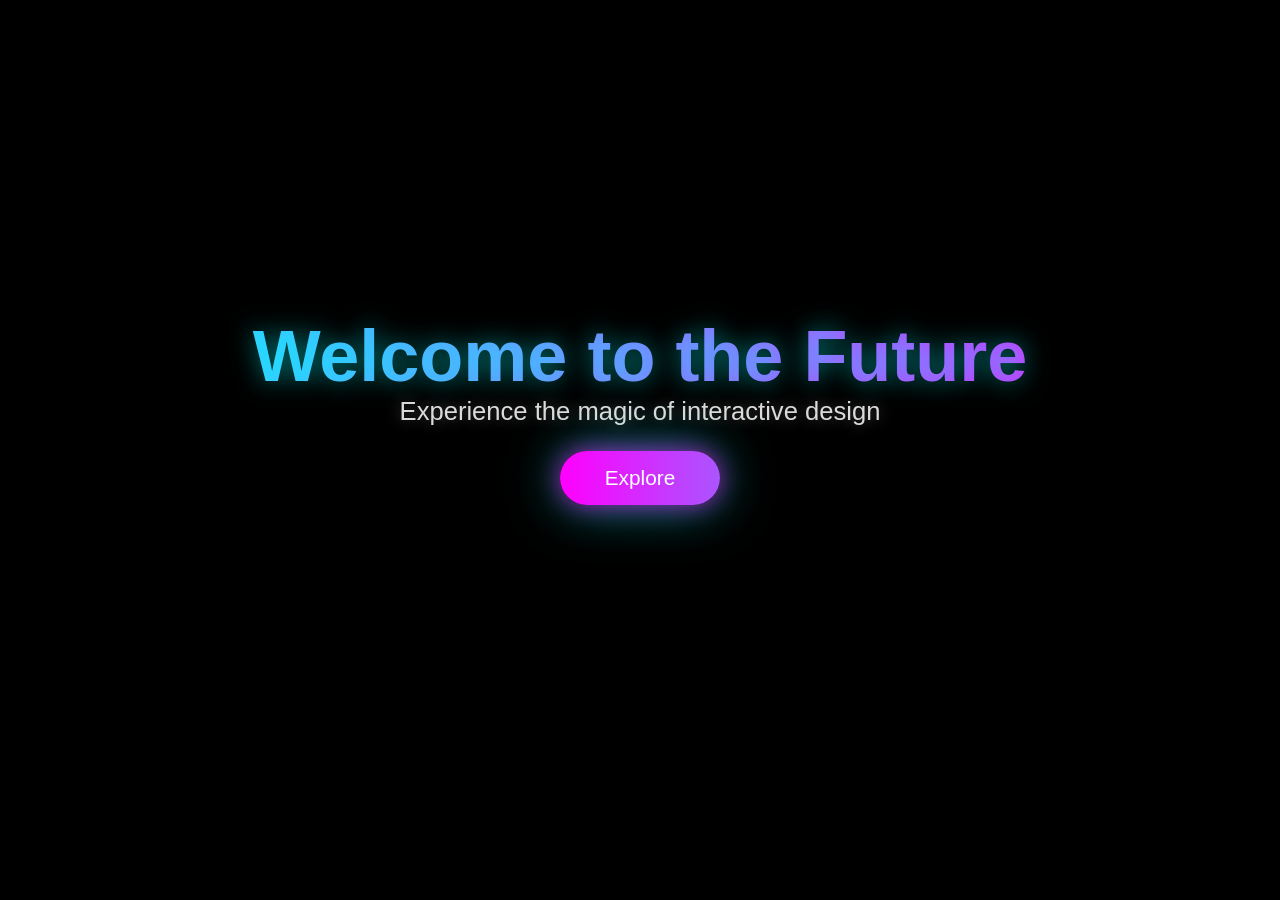
<file: AI Website/main.html>
<!DOCTYPE html>
<html lang="en">
<head>
    <meta charset="UTF-8">
    <meta name="viewport" content="width=device-width, initial-scale=1.0">
    <title>Mind-Blowing Website</title>
    <link rel="stylesheet" href="style.css">
</head>
<body>
<canvas id="bg"></canvas>
<div class="content">
    <h1>Welcome to the Future</h1>
    <p>Experience the magic of interactive design</p>
    <button id="exploreBtn">Explore</button>
</div>
<script src="script.js"></script>
</body>
</html>
</file>
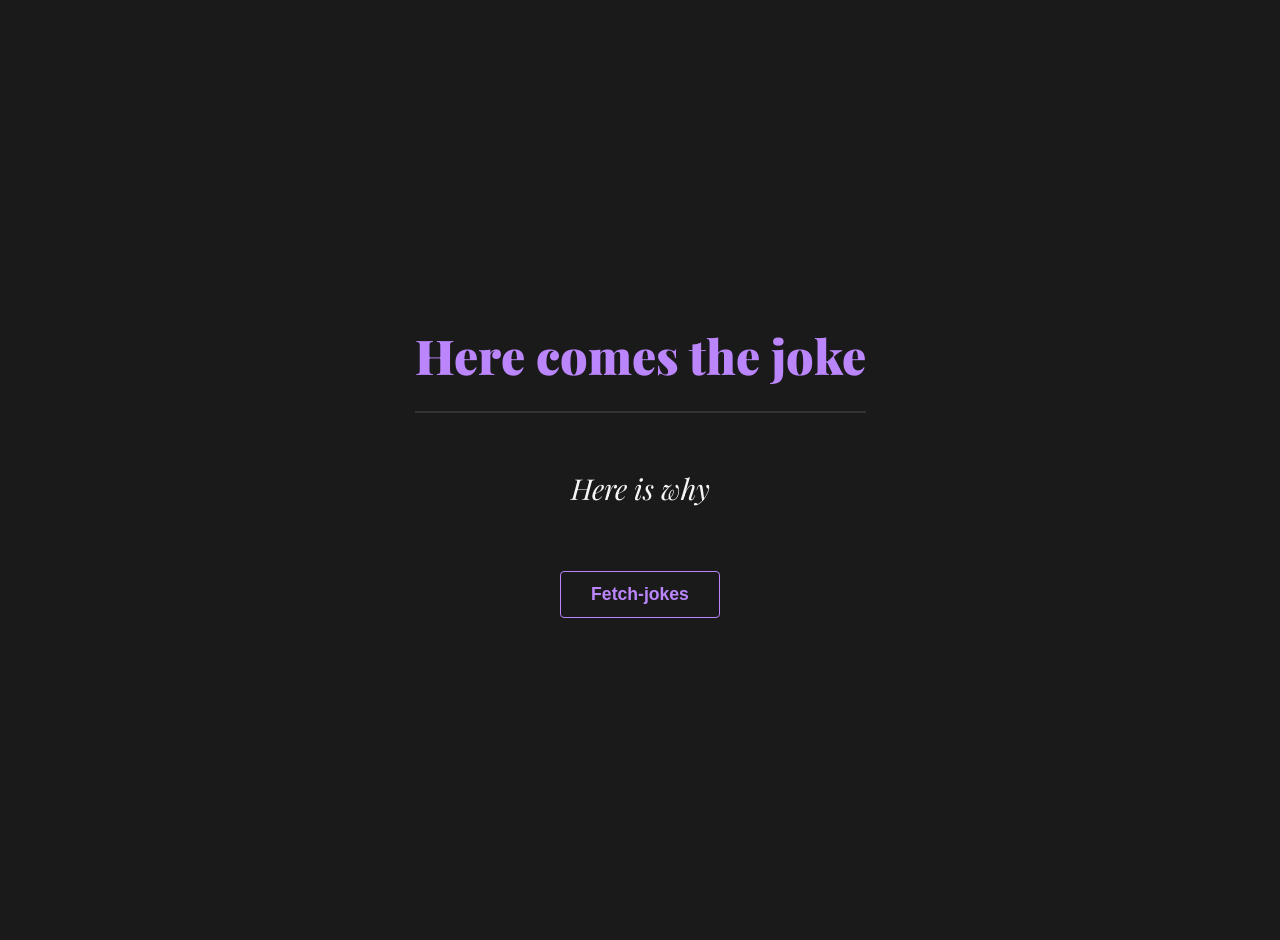
<file: API/main.html>
<!DOCTYPE html>
<html lang="en">
<head>
    <meta charset="UTF-8">
    <meta name="viewport" content="width=device-width, initial-scale=1.0">
    <title>Learning APIs</title>
    <link rel="stylesheet" href="ai.css">
</head>
<body>
    <div class="setup">Here comes the joke</div>
    <div class="punchline">Here is why</div>
    <div class = "button-div">
        <button id = "Fetch-jokes">Fetch-jokes</button>
    </div>

<script src ="joke.js"></script>
</body>
</html>
</file>
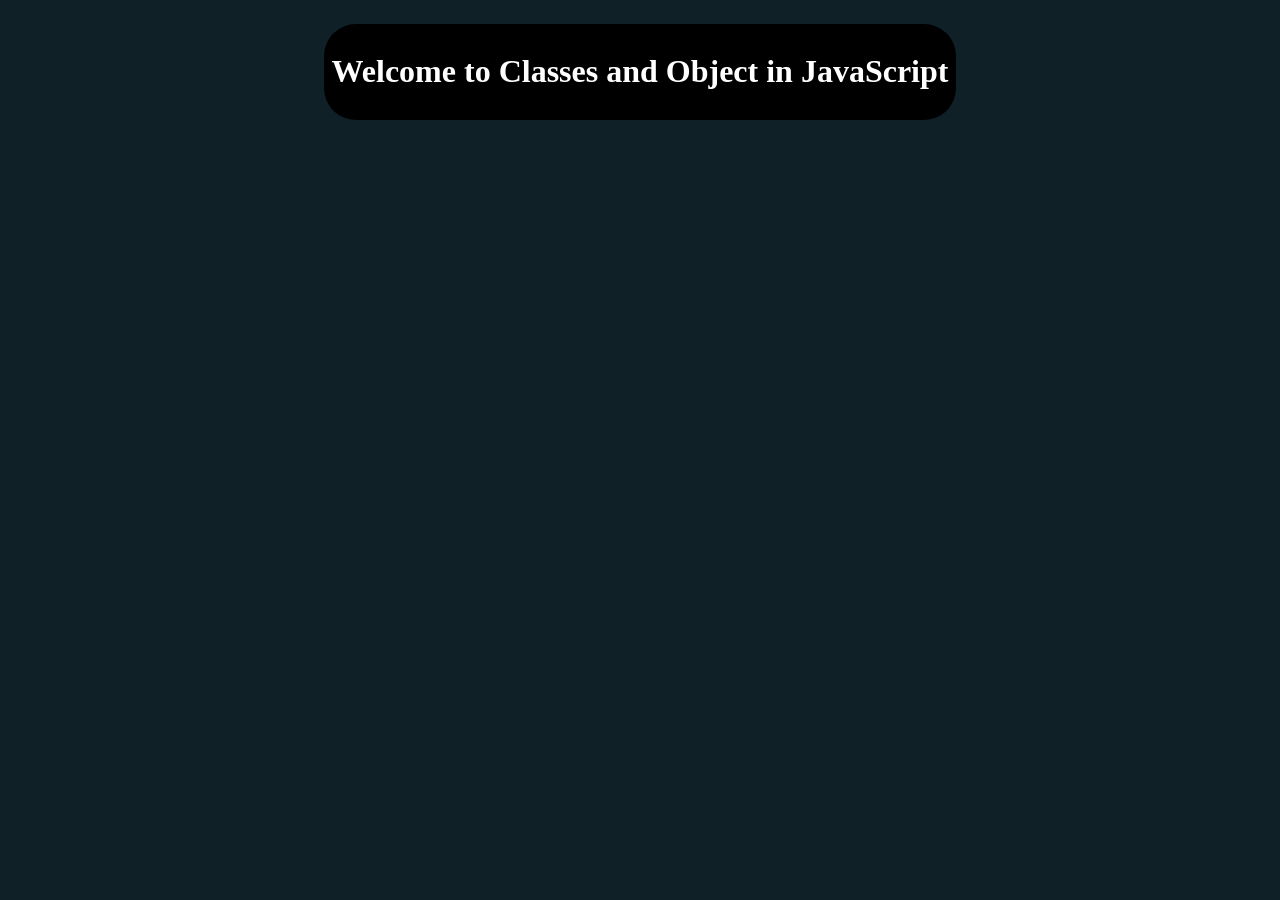
<file: Class&Object/main.html>
<!DOCTYPE html>
<html lang="en">
<head>
    <meta charset="UTF-8">
    <title>Classes & Object</title>
    <link rel="stylesheet" href="style.css">
</head>
<body>



<!--JUST A HEADING -->
<div class = "heading0">
    <div class = "heading">
        <h1>Welcome to Classes and Object in JavaScript</h1>
    </div>
</div>


<script src = "script1.js"></script>
</body>
</html>
</file>
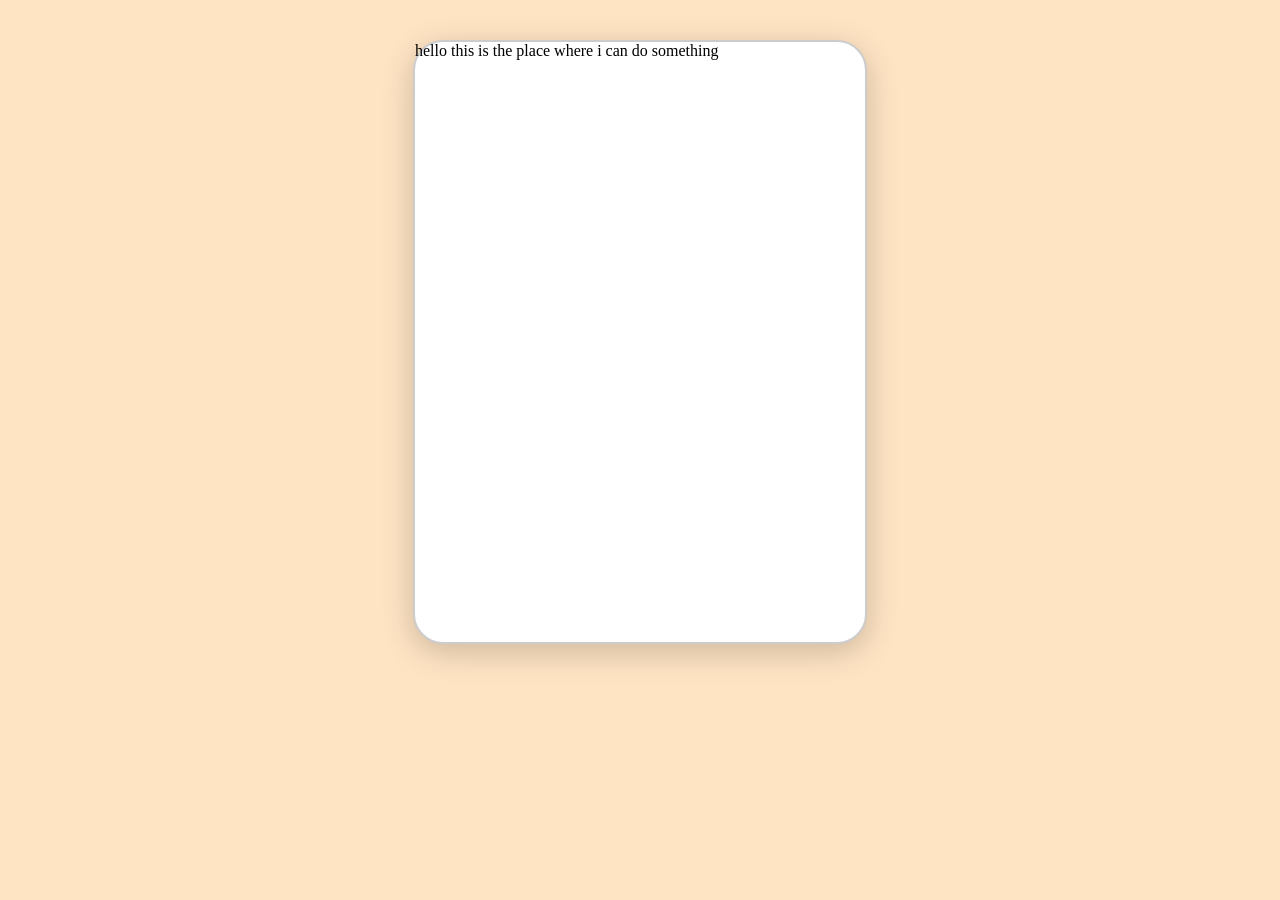
<file: CurrencyConverter/main.html>
<!DOCTYPE html>
<html lang="en">
<head>
    <meta charset="UTF-8">
    <meta name="viewport" content="width=device-width, initial-scale=1.0">
    <title>Currency-Converter</title>
    <link rel="stylesheet" href = "style.css">
</head>
<body>
 <!-- MAY BE SOME HEADER -->




<!-- THE MAIN BLOCK  -->
<div class = "upperBlock">
    <div class="block">
        hello this is the place where i can do something 
    </div>
</div>



<script src = "script.js"></script>
</body>
</html>
</file>
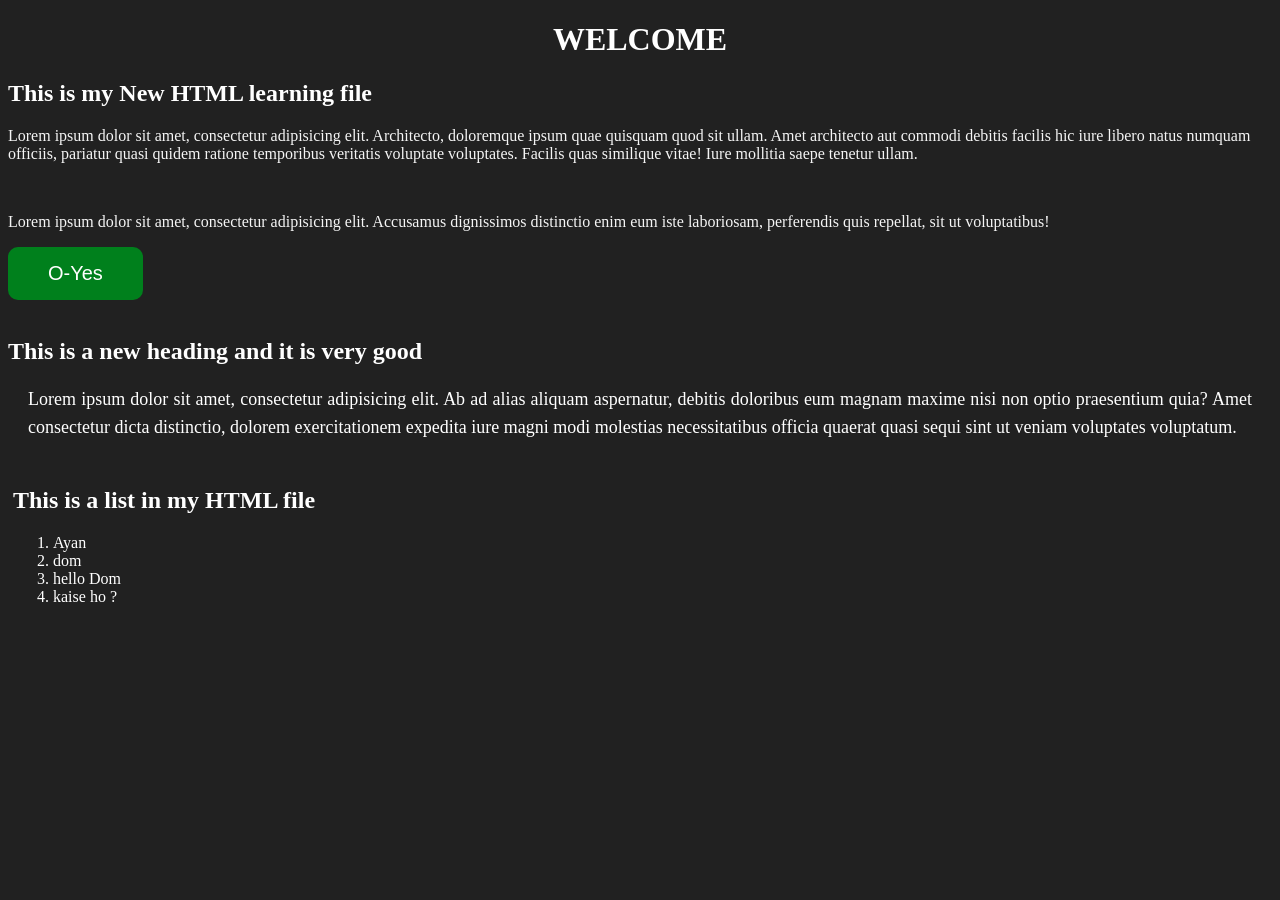
<file: DOC1/doc1.html>
<!DOCTYPE html>
<html lang="en">
<head>
    <meta charset="UTF-8">
    <title>Making 1</title>
    <link rel="stylesheet" href="style.css">
</head>
<body>
<!-- We can also give same IDs and classes to tags -->
<!-- We can access a class by (.) and an ID by (#) -->

<h1 id="a1">WELCOME</h1>
<h2 id="a2">This is my New HTML learning file</h2>

<p class="para">
    Lorem ipsum dolor sit amet, consectetur adipisicing elit. Architecto,
    doloremque ipsum quae quisquam quod sit ullam. Amet architecto aut
    commodi debitis facilis hic iure libero natus numquam officiis, pariatur
    quasi quidem ratione temporibus veritatis voluptate voluptates. Facilis
    quas similique vitae! Iure mollitia saepe tenetur ullam.
</p>

<br>

<p class="para">
    Lorem ipsum dolor sit amet, consectetur adipisicing elit. Accusamus
    dignissimos distinctio enim eum iste laboriosam, perferendis quis
    repellat, sit ut voluptatibus!
</p>

<button id="buttonYes">O-Yes</button>

<br><br>

<h2 class="headingFor2nd">
    This is a new heading and it is very good
</h2>

<p class="headingFor2nd" id ="GoodPara">
    Lorem ipsum dolor sit amet, consectetur adipisicing elit. Ab ad alias
    aliquam aspernatur, debitis doloribus eum magnam maxime nisi non optio
    praesentium quia? Amet consectetur dicta distinctio, dolorem
    exercitationem expedita iure magni modi molestias necessitatibus officia
    quaerat quasi sequi sint ut veniam voluptates voluptatum.
</p>

<!--here in the list we canuse (Ordered list) ol or and unordered list ul-->
<div class = "list-kuchv" id = "div-random1">
    <h2>This is a list in my HTML file</h2>
    <ol>
        <li>Ayan</li>
        <li>dom</li>
        <li>hello Dom</li>
        <li>kaise ho ?</li>
    </ol>
</div>

<script src="doc1.js"></script>
</body>
</html>
</file>
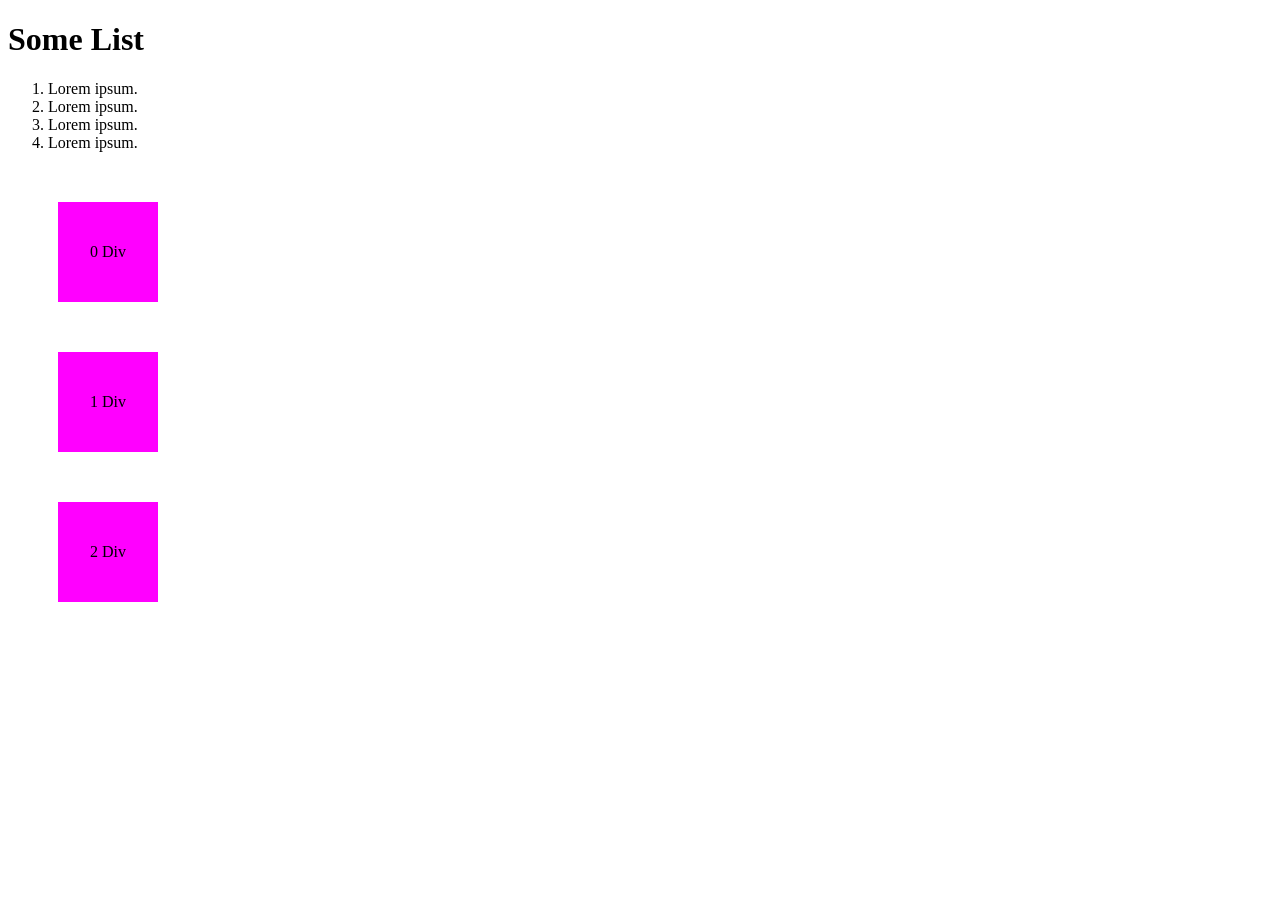
<file: DOM2/main.html>
<!DOCTYPE html>
<html lang="en">
<head>
    <meta charset="UTF-8">
    <title>Title</title>
    <link rel="stylesheet" href="style.css">
</head>
<body>
    <div id = "div1">
        <h1>Some List</h1>
        <ol id = "ordered-list">
            <li>Lorem ipsum.</li>
            <li>Lorem ipsum.</li>
            <li>Lorem ipsum.</li>
            <li>Lorem ipsum.</li>
        </ol>
    </div>

    <div class = "manyDivs">
        First Div
    </div>
    <div class = "manyDivs">
        Second Div
    </div>
    <div class = "manyDivs">
        Third Div
    </div>

<script src = "script.js"></script>
</body>
</html>
</file>
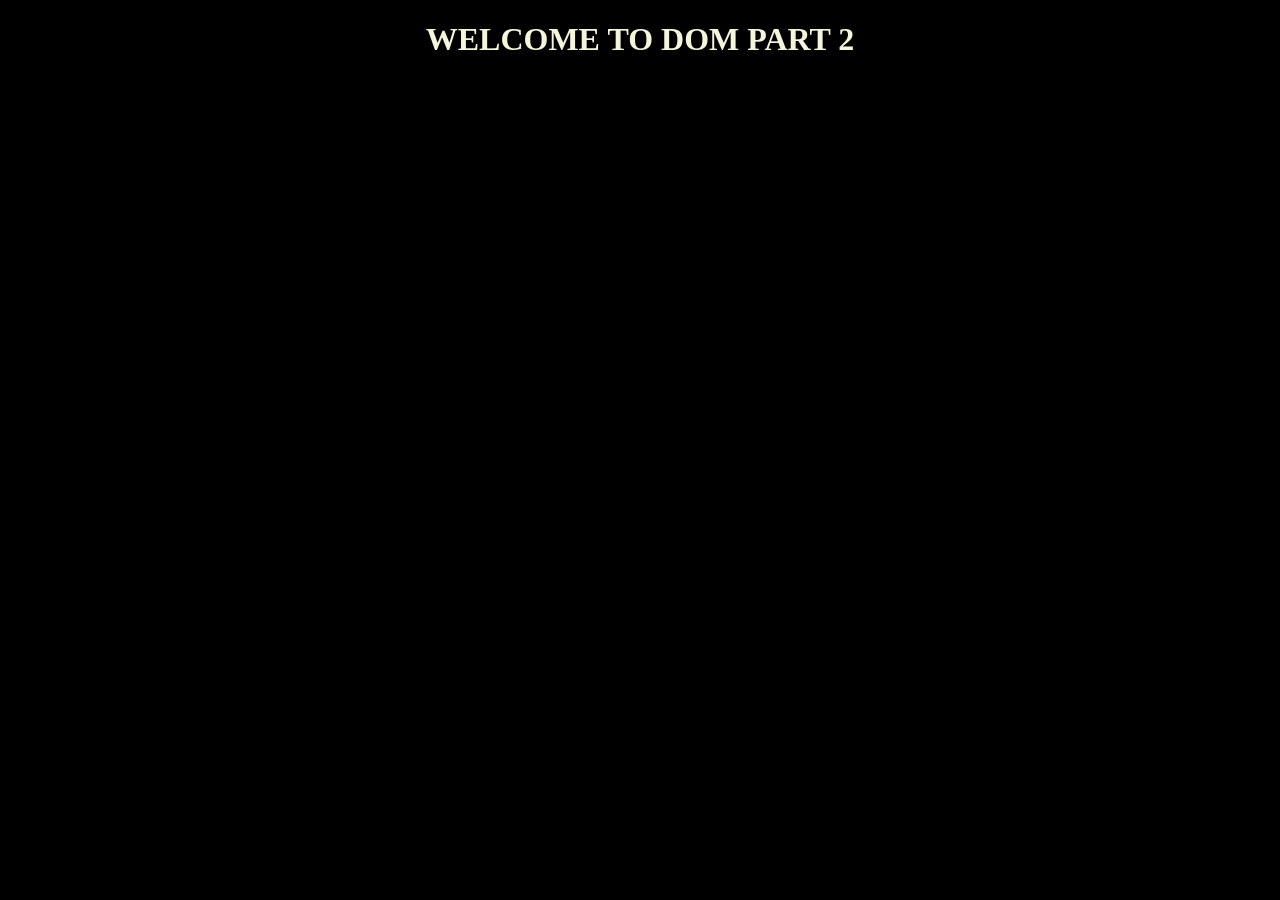
<file: DOM3/main.html>
<!DOCTYPE html>
<html lang="en">
<head>
    <meta charset="UTF-8">
    <title>DOM Part 2 Apna college </title>
    <link rel="stylesheet" href="style.css">
</head>
<body>
<h1 id = "mainHeading">WELCOME TO DOM PART 2</h1>


<script src="script.js"></script>
</body>
</html>
</file>
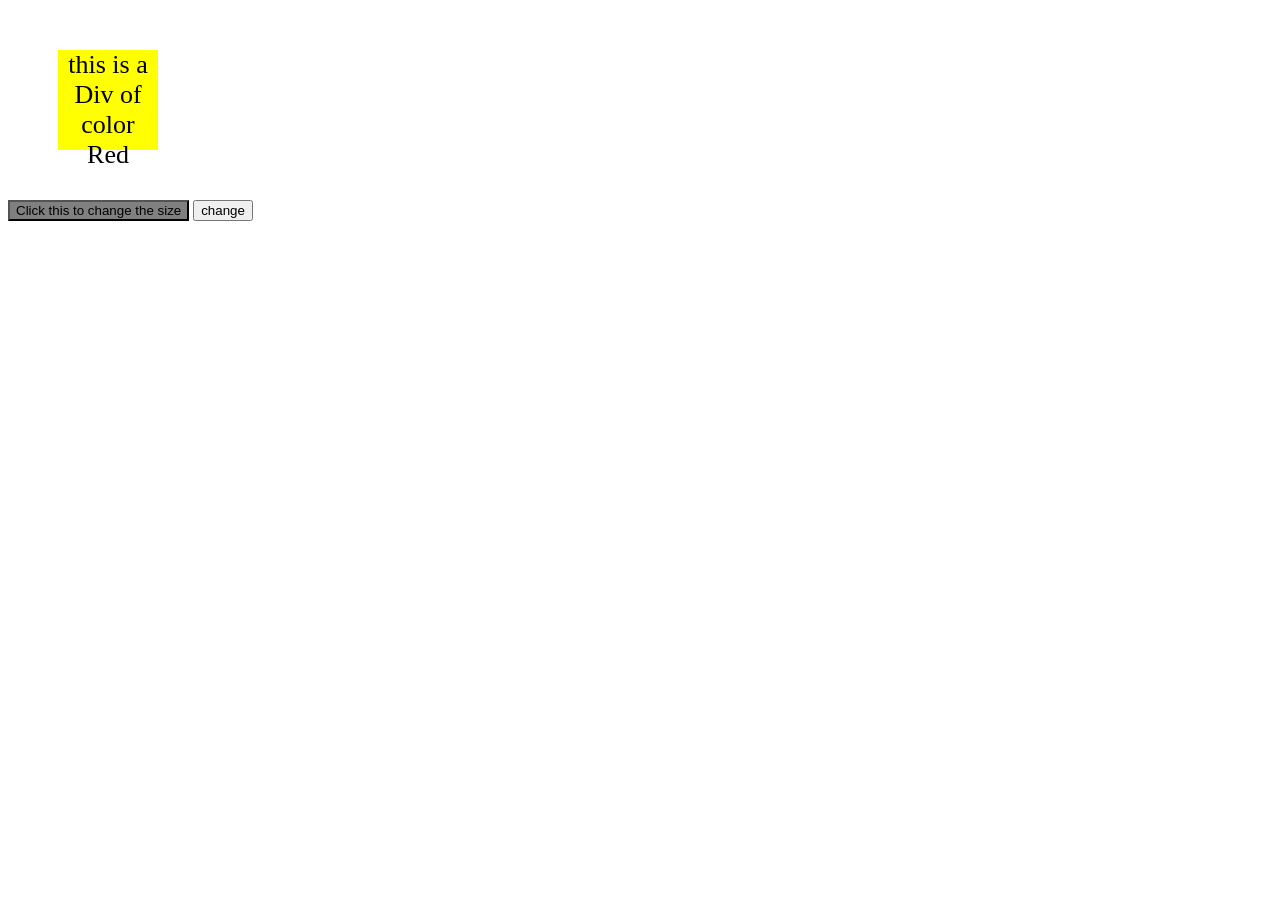
<file: DOM4/main.html>
<!DOCTYPE html>
<html lang="en">
<head>
    <meta charset="UTF-8">
    <title>Changing the Style Through Java Script</title>
    <link rel="stylesheet" href ="style.css">
</head>
<body>
<!--    so this is a normalcreated div-->
    <div class = "box" id="redBox">
        this is a Div of color Red
    </div>

<!--button created-->
<button onclick = changeSize() id = "change-button">Click this to change the size</button>
<button onclick="chnagesize()">change</button>


<script src="script.js"></script>
</body>
</html>
</file>
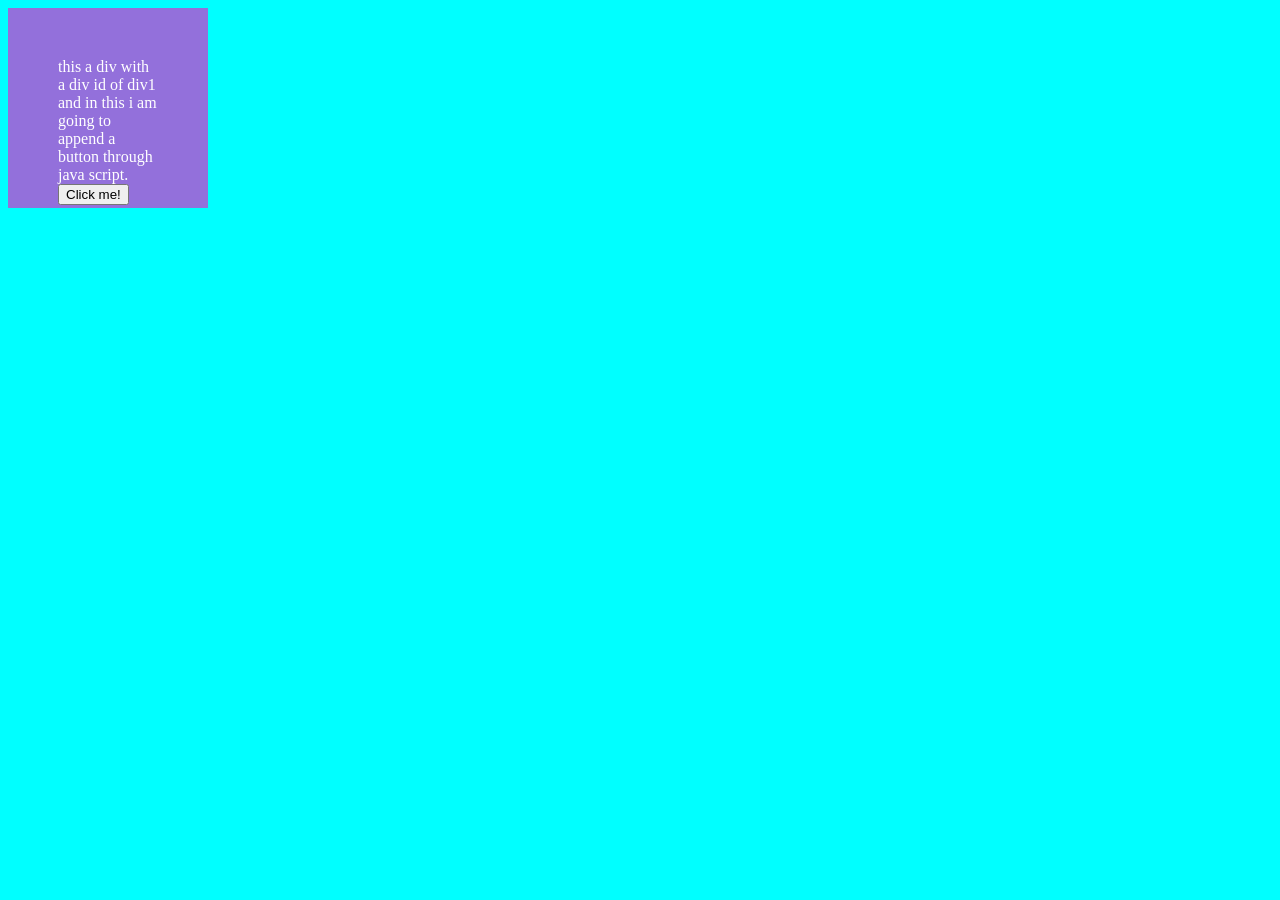
<file: DOM5/main.html>
<!DOCTYPE html>
<html lang="en">
<head>
    <meta charset="UTF-8">
    <title>DOM 5 learning</title>
    <link rel="stylesheet" href="style.css">
</head>
<body>

<div id="div1">
    this a  div with a div id of div1 and in this i am going to append a button through java script.
</div>

<script src = "script.js"></script>
</body>
</html>
</file>
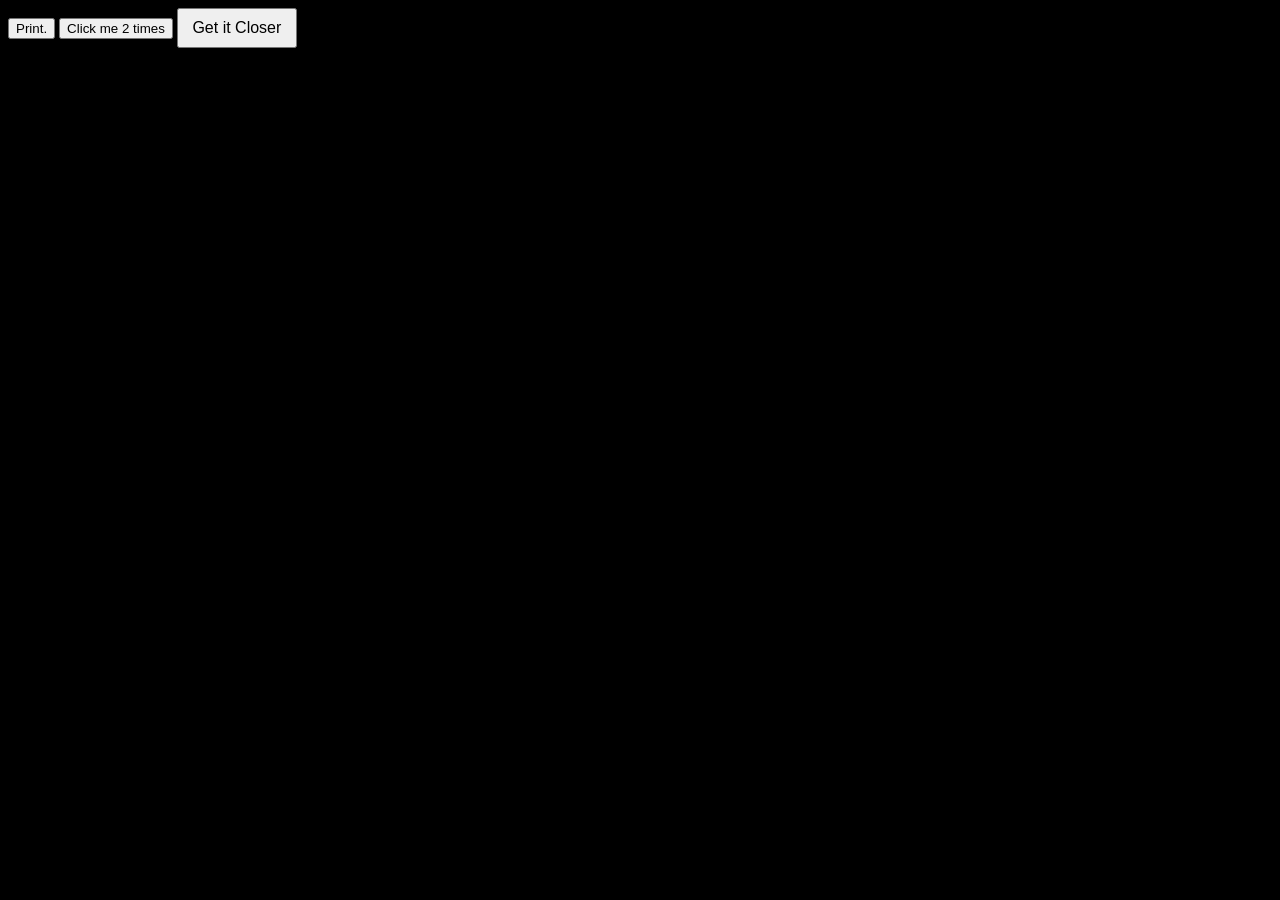
<file: InLineEvents/main.html>
<!DOCTYPE html>
<html lang="en">
<head>
    <meta charset="UTF-8">
    <title>Understanding Events</title>
    <link rel="stylesheet" href="style.css">
</head>
<body>
<!--inline event handeling-->
<button onclick="console.log('Hello bro kaise ho')">
    Print.
</button>

<button ondblclick="console.log('Button was clicked 2 times')">
    Click me 2 times
</button>

<button onmouseenter= buttonAnimation() onclick="console.log('Clicked the hover button')" id="Hover_btn" onmouseleave="buttonAnimation()"> Get it Closer </button>
<script src="script.js"></script>
</body>
</html>
</file>
<file: AI Website/style.css>
* {
    margin: 0;
    padding: 0;
    box-sizing: border-box;
}

body {
    font-family: 'Poppins', sans-serif;
    color: white;
    overflow: hidden;
    background: radial-gradient(circle at center, #0f0f1a, #000000);
}

canvas {
    position: fixed;
    top: 0;
    left: 0;
    z-index: -1;
}

.content {
    position: relative;
    text-align: center;
    top: 35vh;
    animation: fadeIn 2s ease-out;
}

h1 {
    font-size: 4.5rem;
    background: linear-gradient(90deg, #00ffff, #ff00ff);
    -webkit-background-clip: text;
    -webkit-text-fill-color: transparent;
    text-shadow: 0 0 25px rgba(0, 255, 255, 0.5);
    animation: glowText 3s infinite alternate;
}

p {
    font-size: 1.6rem;
    margin-bottom: 25px;
    color: rgba(255, 255, 255, 0.85);
    text-shadow: 0 0 15px rgba(255, 255, 255, 0.3);
    animation: fadeIn 3s ease-out;
}

button {
    padding: 15px 45px;
    font-size: 1.3rem;
    border: none;
    border-radius: 40px;
    background: linear-gradient(270deg, #00ffff, #ff00ff);
    background-size: 300% 300%;
    color: white;
    cursor: pointer;
    box-shadow: 0 0 25px rgba(255, 0, 255, 0.6),
    0 0 50px rgba(0, 255, 255, 0.6);
    transition: transform 0.3s ease, box-shadow 0.3s ease;
    animation: gradientShift 6s infinite alternate;
}

button:hover {
    transform: scale(1.15);
    box-shadow: 0 0 40px rgba(255, 0, 255, 0.9),
    0 0 70px rgba(0, 255, 255, 0.9);
}

/* Animations */
@keyframes glowText {
    0% { text-shadow: 0 0 20px cyan, 0 0 40px magenta; }
    100% { text-shadow: 0 0 40px magenta, 0 0 60px cyan; }
}

@keyframes gradientShift {
    0% { background-position: left; }
    100% { background-position: right; }
}

@keyframes fadeIn {
    from { opacity: 0; transform: translateY(30px); }
    to { opacity: 1; transform: translateY(0); }
}
</file>
<file: API/ai.css>
@import url('https://fonts.googleapis.com/css2?family=Playfair+Display:ital,wght@0,400..900;1,400..900&display=swap');

:root {
    --dark-bg: #1a1a1a;
    --light-text: #f5f5f5;
    --accent-color: #bb86fc;
    --divider-color: #333333;
}

body {
    font-family: 'Playfair Display', serif;
    background-color: var(--dark-bg);
    color: var(--light-text);
    margin: 0;
    display: flex;
    flex-direction: column;
    align-items: center;
    justify-content: center;
    min-height: 100vh;
    padding: 20px;
}

.joke-container { 
    max-width: 700px;
    width: 90%;
    padding: 3rem;
    text-align: center;
    border: 1px solid var(--divider-color);
    border-radius: 4px;
    background-color: #242424;
    box-shadow: 0 0 20px rgba(0, 0, 0, 0.5);
}

.setup {
    font-size: 3rem; 
    font-weight: 900;
    color: var(--accent-color);
    display: block;
    margin-bottom: 2rem;
    padding-bottom: 1.5rem;
    border-bottom: 2px solid var(--divider-color);
}

.punchline {
    font-size: 1.8rem;
    font-weight: 400;
    font-style: italic;
    color: var(--light-text);
    padding: 0;
    margin-top: 1.5rem;
    display: block;
}

.button-div {
    margin-top: 4rem;
    display: flex;
    justify-content: center;
}

.button-div button {
    padding: 12px 30px; 
    font-size: 1.1rem; 
    font-weight: 700;
    border: 1px solid var(--accent-color);
    border-radius: 4px;
    background-color: transparent;
    color: var(--accent-color);
    cursor: pointer;
    transition: all 0.3s ease;
}

.button-div button:hover {
    background-color: var(--accent-color);
    color: var(--dark-bg);
    box-shadow: 0 0 10px var(--accent-color);
}
</file>
<file: Class&Object/style.css>
body {
    background-color: #0f2027;
}
.heading0{
    display: flex;
    justify-content: center;
}
.heading{
    background-color: black;
    color: white;
    margin: 1rem;
    border-radius: 2rem;
    padding: 0.5rem;

}
</file>
<file: CurrencyConverter/style.css>
body { 
    background-color: bisque;
}
.block {
    width: 450px;
    height: 600px;
    background: #fff;
    border-radius: 30px;
    box-shadow: 0 8px 32px rgba(0,0,0,0.2);
    border: 2px solid #ccc;
    /* display: flex; */
    /* flex-direction: column; */
    /* align-items: center; */
    /* justify-content: center; */
    margin-top: 2rem;
}
.upperBlock {
    display: flex;
    justify-content: center;
}
</file>
<file: DOC1/style.css>
body {
    background-color: rgba(0, 0, 0, 0.87);

}
button {
    background-color: beige;
    font-size: 11px;
}
#a1{
    color: white;
    text-align: center;
}
#a2{
    text-align: -moz-left;
    color: white;
}
#buttonYes {
    padding: 15px 40px;
    font-size: 20px;
    background: #00801c;
    color: white;
    border: none;
    border-radius: 10px;
    cursor: pointer;
}
/*the use of class is here*/
.para{
    color: whitesmoke;
    text-align: left;
}

/*class for the headigFor2nd*/

.headingFor2nd{
    color: white;
    text-align : left;
}
#GoodPara{
    font-family: 'Georgia', serif;
    font-size: 18px;
    line-height: 1.6;
    color: white;
    margin: 20px;
    text-align: justify;
}
.list-kuchv{
    color: white;
    text-align: left;
    margin-bottom: 8px;
    padding: 5px;
    border-radius: 5px;
}
</file>
<file: DOM2/style.css>
.manyDivs{
    height: 100px;
    width: 100px;
    border: 10px;
    margin: 50px;
    background-color: magenta;
    align-content: center;
    align-items: center;
    text-align: center;
}
</file>
<file: DOM3/style.css>
body{
    background-color: black;
}
#mainHeading{
    text-align: center;
    color: beige;

}
</file>
<file: DOM4/style.css>
.box{
    align-items: center;
    text-align: center;
    align-content: center;
    height: 100px;
    width: 100px;
    background-color: red;
    margin: 50px;
}
#change-button{
    text-align: center;
    background-color: grey;
}
</file>
<file: DOM5/style.css>
#div1{
    color: white;
    background-color: mediumpurple;
    height: 100px;
    padding: 50px;
    width: 100px;
}
body{
    background-color: cyan;
}
</file>
<file: InLineEvents/style.css>
body{
    background-color: black;
}
#Hover_btn{
    width: 120px;
    height: 40px;
    font-size: 16px;
    transition: all 0.6s ease;
}
</file>
